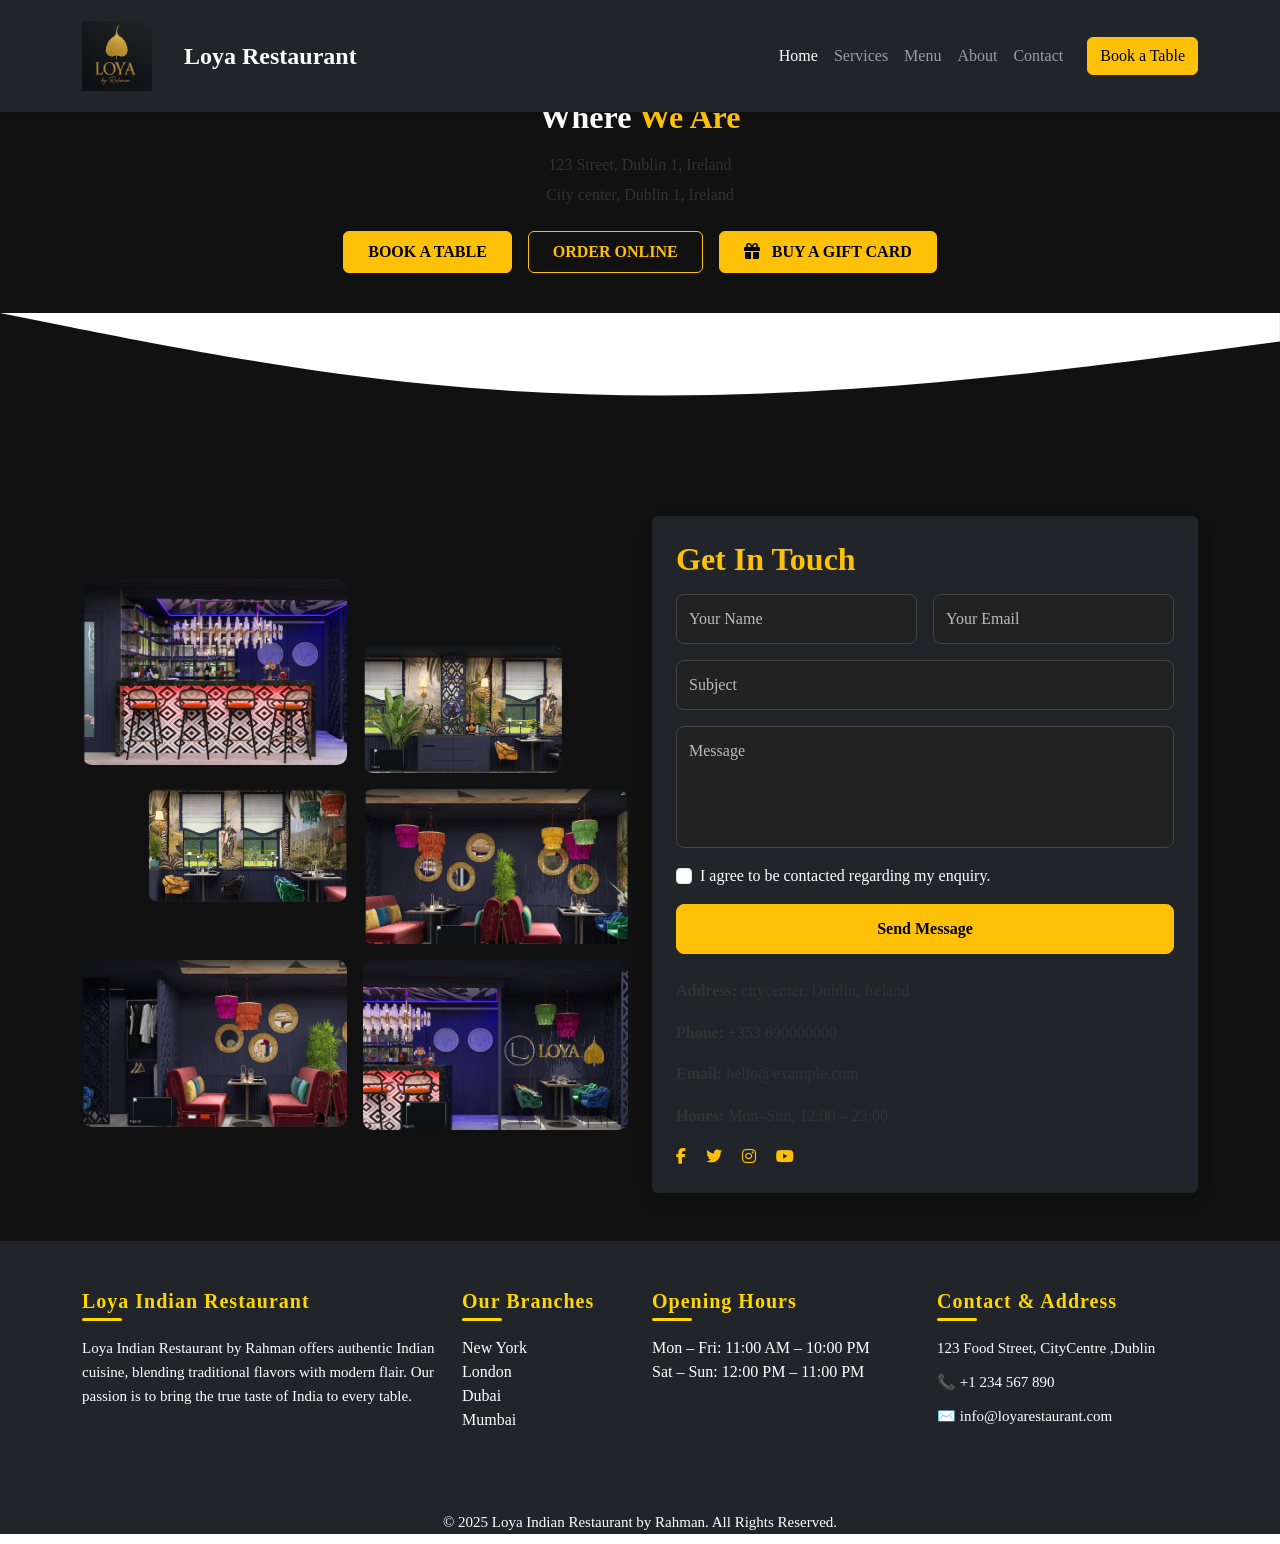
<file: contact.html>
<!DOCTYPE html>
<html lang="en">
<head>
  <meta charset="UTF-8"/>
  <meta name="viewport" content="width=device-width, initial-scale=1.0"/>
  <title>Contact us</title>
   <link rel="stylesheet" href="css/contact.css"/>
   <link rel="stylesheet" href="css/styles.css"/>
   <link href="https://cdn.jsdelivr.net/npm/bootstrap@5.3.2/dist/css/bootstrap.min.css" rel="stylesheet">

   <link href="https://cdnjs.cloudflare.com/ajax/libs/font-awesome/6.4.0/css/all.min.css" rel="stylesheet">


</head>

<body>
   <nav class="navbar navbar-expand-lg navbar-dark bg-dark fixed-top shadow-sm py-3">
  <div class="container d-flex justify-content-between align-items-center">
    
    <!-- Brand (Logo + Text) -->
    <a href="#" class="navbar-brand d-flex align-items-center">
      <img src="./images/loya-_demo_logo_720.jpg" alt="Loya Restaurant Logo" style="height:70px;" class="me-3">
      <span class="fw-bold fs-4 text-white">Loya Restaurant</span>
    </a>

    <!-- Toggler -->
    <button class="navbar-toggler" type="button" data-bs-toggle="collapse" data-bs-target="#navbarCollapse">
      <span class="bi bi-list fs-2 text-white"></span>
    </button>

    <!-- Navbar links -->
    <div class="collapse navbar-collapse justify-content-end" id="navbarCollapse">
      <ul class="navbar-nav mb-2 mb-lg-0 align-items-lg-center">
        <li class="nav-item"><a href="index.html" class="nav-link active">Home</a></li>
        <li class="nav-item"><a href="services.html" class="nav-link">Services</a></li>
        <li class="nav-item"><a href="menu.html" class="nav-link">Menu</a></li>
        <li class="nav-item"><a href="about.html" class="nav-link">About</a></li>
        <li class="nav-item"><a href="contact.html" class="nav-link">Contact</a></li>
      </ul>
      <a href="#" class="btn btn-warning ms-lg-3 mt-2 mt-lg-0">Book a Table</a>
    </div>

  </div>
</nav>
  <h1></h1>
<section id="where-we-are" class="py-5 text-center text-white" style="background:#111">
  <div class="container">
    <!-- Subtitle -->
    <p class="text-warning fw-bold fst-italic">Open Hours for Walkin</p>

    <!-- Title -->
    <h2 class="fw-bold mb-3">
      Where <span class="text-warning">We Are</span>
    </h2>

    <!-- Addresses -->
    <p class="mb-1">123 Street, Dublin 1, Ireland</p>
    <p>City center, Dublin 1,  Ireland</p>

    <!-- Buttons -->
    <div class="mt-4 d-flex justify-content-center flex-wrap gap-3">
      <a href="#" class="btn btn-warning fw-bold px-4 py-2">BOOK A TABLE</a>
      <a href="#" class="btn btn-outline-warning fw-bold px-4 py-2">ORDER ONLINE</a>
      <a href="#" class="btn btn-warning fw-bold px-4 py-2">
        <i class="fa fa-gift me-2"></i> BUY A GIFT CARD
      </a>
    </div>
  </div>

  <!-- Decorative bottom wave -->
  <div class="wave-shape" style="margin-top:40px;">
    <svg xmlns="http://www.w3.org/2000/svg" viewBox="0 0 1440 120">
      <path fill="#fff" fill-opacity="1" d="M0,0L80,16C160,32,320,64,480,80C640,96,800,96,960,85.3C1120,75,1280,53,1360,42.7L1440,32L1440,0L1360,0C1280,0,1120,0,960,0C800,0,640,0,480,0C320,0,160,0,80,0L0,0Z"></path>
    </svg>
  </div>
</section>

  <section id="contact" class="py-5">
  <div class="container">
    <div class="row g-4 align-items-center">

      <!-- Left: Google Map
      <div class="col-lg-6">-->
        <!-- <div class="map-container rounded shadow">-->
          <!--<iframe
            src="https://www.google.com/maps/embed?pb=!1m18!1m12!1m3!1d241317.1160997933!2d72.74109945!3d19.0821978!2m3!1f0!2f0!3f0!3m2!1i1024!2i768!4f13.1!3m3!1m2!1s0x3be7b63fbf6d9f61%3A0x8f1b2e3c1e4e65a6!2sMumbai%2C%20Maharashtra!5e0!3m2!1sen!2sin!4v1695769199899!5m2!1sen!2sin"
            width="100%" height="400" style="border:0;" allowfullscreen="" loading="lazy">
          </iframe>-->
         <!-- <img src="./images/reservation.avif" alt="reservation" />
        </div>
      </div>-->
       <div class="col-lg-6 about-images position-relative">
        <div class="row g-3">
          <div class="col-6 text-start position-relative">
            <img class="img-fluid w-100 wow zoomIn" src="loya-interiors/loyatable.png" alt="About image 1">
            <div class="graphic-shape shape-1"></div>
          </div>
          <div class="col-6 text-start position-relative">
            <img class="img-fluid w-75 wow zoomIn" src="loya-interiors/loya2.png" alt="About image 2" style="margin-top:25%;">
            <div class="graphic-shape shape-2"></div>
          </div>
          <div class="col-6 text-end position-relative">
            <img class="img-fluid w-75 wow zoomIn" src="loya-interiors/loyatable3.png" alt="About image 3">
            <div class="graphic-shape shape-3"></div>
          </div>
          <div class="col-6 text-end position-relative">
            <img class="img-fluid w-100 wow zoomIn" src="loya-interiors/loyatable4.png" alt="About image 4">
            <div class="graphic-shape shape-4"></div>
          </div>
          <div class="col-6 text-start position-relative">
            <img class="img-fluid w-100 wow zoomIn" src="loya-interiors/loyatable5.png" alt="About image 5">
            <div class="graphic-shape shape-4"></div>
          </div>
          <div class="col-6 text-end position-relative">
            <img class="img-fluid w-100 wow zoomIn" src="loya-interiors/loyatable6.png" alt="About image 6">
            <div class="graphic-shape shape-4"></div>
          </div>
        </div>
      </div>

      <!-- Right: Contact Form -->
      <div class="col-lg-6">
        <div class="contact-form bg-dark text-white p-4 rounded shadow">
          <h2 class="fw-bold mb-3 text-warning">Get In Touch</h2>
          <form>
            <div class="row g-3">
              <div class="col-md-6">
                <input type="text" class="form-control" placeholder="Your Name" required>
              </div>
              <div class="col-md-6">
                <input type="email" class="form-control" placeholder="Your Email" required>
              </div>
            </div>
            <div class="mb-3 mt-3">
              <input type="text" class="form-control" placeholder="Subject" required>
            </div>
            <div class="mb-3">
              <textarea class="form-control" rows="4" placeholder="Message"></textarea>
            </div>
            <div class="form-check mb-3">
              <input class="form-check-input" type="checkbox" id="consent">
              <label class="form-check-label" for="consent">
                I agree to be contacted regarding my enquiry.
              </label>
            </div>
            <button type="submit" class="btn btn-warning w-100">Send Message</button>
          </form>

          <!-- Contact Info -->
          <div class="contact-info mt-4">
            <p><strong>Address:</strong> citycenter, Dublin, Ireland</p>
            <p><strong>Phone:</strong> +353 890000000</p>
            <p><strong>Email:</strong> hello@example.com</p>
            <p><strong>Hours:</strong> Mon–Sun, 12:00 – 23:00</p>

            <!-- Social Icons -->
            <div class="social-icons mt-3">
              <a href="#" class="me-3 text-warning"><i class="fab fa-facebook-f"></i></a>
              <a href="#" class="me-3 text-warning"><i class="fab fa-twitter"></i></a>
              <a href="#" class="me-3 text-warning"><i class="fab fa-instagram"></i></a>
              <a href="#" class="text-warning"><i class="fab fa-youtube"></i></a>
            </div>
          </div>
        </div>
      </div>

    </div>
  </div>
</section>

</body>
<footer class="bg-dark text-white pt-5">
  <div class="container">
    <div class="row">

      <!-- About Section -->
      <div class="col-md-4 mb-4">
        <h5 class="footer-heading">Loya Indian Restaurant</h5>
        <p>Loya Indian Restaurant by Rahman offers authentic Indian cuisine, blending traditional flavors with modern flair. Our passion is to bring the true taste of India to every table.</p>
      </div>

      <!-- Branches -->
      <div class="col-md-2 mb-4">
        <h5 class="footer-heading">Our Branches</h5>
        <ul class="list-unstyled">
          <li><a href="#" class="text-white text-decoration-none">New York</a></li>
          <li><a href="#" class="text-white text-decoration-none">London</a></li>
          <li><a href="#" class="text-white text-decoration-none">Dubai</a></li>
          <li><a href="#" class="text-white text-decoration-none">Mumbai</a></li>
        </ul>
      </div>

      <!-- Opening Hours -->
      <div class="col-md-3 mb-4">
        <h5 class="footer-heading">Opening Hours</h5>
        <ul class="list-unstyled">
          <li>Mon – Fri: 11:00 AM – 10:00 PM</li>
          <li>Sat – Sun: 12:00 PM – 11:00 PM</li>
        </ul>
      </div>

      <!-- Address & Social Links -->
      <div class="col-md-3 mb-4">
        <h5 class="footer-heading">Contact & Address</h5>
        <p>123 Food Street, CityCentre ,Dublin</p>
        <p>📞 +1 234 567 890</p>
        <p>✉️ info@loyarestaurant.com</p>
        <div>
          <a href="#" class="text-white me-3"><i class="bi bi-facebook"></i></a>
          <a href="#" class="text-white me-3"><i class="bi bi-instagram"></i></a>
          <a href="#" class="text-white"><i class="bi bi-twitter"></i></a>
        </div>
      </div>
    </div>

    <div class="text-center mt-4">
      <p>&copy; 2025 Loya Indian Restaurant by Rahman. All Rights Reserved.</p>
    </div>
  </div>
</footer>
</html>
</file>
<file: css/contact.css>
/* Contact Section */
#contact {
  background: #111; /* Dark background */
  color: #fff;
}

#contact .map-container {
  border-radius: 12px;
  overflow: hidden;
  box-shadow: 0 6px 16px rgba(0,0,0,0.4);
}

#contact .contact-form {
  border-radius: 12px;
}

#contact .form-control {
  border-radius: 8px;
  padding: 12px;
  border: none;
  background: #222;
  color: #fff;
}

#contact .form-control:focus {
  background: #333;
  outline: none;
  box-shadow: 0 0 6px rgba(255, 193, 7, 0.6);
}

#contact textarea.form-control {
  resize: none;
}

#contact button {
  font-weight: 600;
  border-radius: 8px;
  padding: 12px;
  transition: 0.3s;
}

#contact button:hover {
  background: #e0a800;
  color: #111;
}
/* Input & textarea text color */
#contact .form-control {
  background-color: #222;   /* dark field */
  border: 1px solid #444;
  color: #fff;              /* typed text white */
}

/* Placeholder text color */
#contact .form-control::placeholder {
  color: #bbb;              /* lighter gray for placeholders */
  opacity: 1;               /* ensure visibility */
}

/* Focus effect */
#contact .form-control:focus {
  border-color: #ffc107;    /* yellow border on focus */
  box-shadow: 0 0 5px rgba(255, 193, 7, 0.5);
}

/* Footer Heading Styling */
.footer-heading {
  color: gold;
  font-weight: 700;
  font-size: 20px;
  letter-spacing: 1px;
  position: relative;
  display: inline-block;
  margin-bottom: 15px;
}

/* Add a gold underline effect */
.footer-heading::after {
  content: "";
  display: block;
  width: 40px;
  height: 3px;
  background: gold;
  margin-top: 5px;
  border-radius: 2px;
  transition: width 0.3s ease;
}

footer p {
  color: #fff;
  font-size: 15px;
  line-height: 1.6;
  margin-bottom: 10px;
}
</file>
<file: css/styles.css>
* {
  margin: 0;
  box-sizing: border-box;
  font-family: 'Poppins';
}


/* Floating "Opening Soon" Text */
.opening-text {
  display: inline-block;
  font-size: 3rem;
  font-weight: bold;
  color: gold;
  animation: floatText 1s linear infinite alternate, blink 1s linear infinite;
  ;

}

/* Blinking effect */
@keyframes blink {

  0%,
  100% {
    color: #8A6313;
  }

  50% {
    color: black;
  }
}

/* Floating effect */
@keyframes floatText {
  0% {
    transform: translateY(0);
  }

  100% {
    transform: translateY(-20px);
  }
}

/*@keyframes blink {  
  0% { color:#8A6313; }
  100% { color: black; }
}
@-webkit-keyframes blink {
  0% { color: #8A6313; }
  100% { color: black; }
}
.blink {
  -webkit-animation: blink 1s linear infinite;
  -moz-animation: blink 1s linear infinite;
  animation: blink 1s linear infinite;
} 


@keyframes floatText {
  0% {
    transform: translateY(0);
  }
  100% {
    transform: translateY(-20px);
  }
}*/
/*.animated-text {
  position: relative;
  color: transparent;
  text-transform: uppercase;
  letter-spacing: 4px;
  font-weight: 700;
  font-size: 3rem;
  line-height: 1.2;
}*/

/*.animated-text::before {
  content: attr(data-text);
  position: absolute;
  left: 0;
  top: 0;
  color: #ffc107;
  border-right: 2px solid #ffc107;
  white-space: nowrap;
  overflow: hidden;
  animation: typing 6s steps(25) infinite;
}
*/
.animated-text {
  color: #fff;
  font-size: 3rem;
  font-weight: 700;
  white-space: nowrap;
}

/* “Enjoy Our” – static text */
.static-text {
  display: inline-block;
}

/* “Delicious Meal” – typing effect */
.typing-text {
  display: inline-block;
  border-right: 3px solid #ffc107;
  overflow: hidden;
  white-space: nowrap;
  width: 0ch;
  animation: typingBackForth 5s steps(14, end) infinite alternate, blink 0.8s step-end infinite;
  animation-delay: 0.5s;
}

/* Type forward, then backward (alternate = reverses automatically) */
@keyframes typingBackForth {
  from {
    width: 0ch;
  }
  to {
    width: 14ch; /* “Delicious Meal” = 14 characters including space */
  }
}


/* Cursor blink animation */
@keyframes blink {
  50% { border-color: transparent; }
}


/*****animated text End*****/




/* Hero Section */
.hero-section {
  position: relative;
  min-height: 100vh;
  /*background: url("../loya-interiors/loyatable6.png") no-repeat center center/cover;*/
  display: flex;
  color: #fff;
  overflow: hidden;
  padding: 100px 0;
}

.hero-section::before {
  content: "";
  position: absolute;
  top: 0;
  left: 0;
  width: 100%;
  height: 100%;
  background: url("../images/background.avif") no-repeat center center/cover;
  /*background: black;  dark overlay */
  z-index: 1;
}

.hero-section .container {
  position: relative;
  z-index: 2;
}

.hero-section h1 {
  font-weight: 700;
}

.hero-section p {
  color: #ddd;
}

/* Button Styling */
.hero-section .btn {
  font-weight: 600;
  border-radius: 30px;
}

/* ---------- Slider ---------- */
.hero-slider {
  position: relative;
  width: 100%;
  max-width: 550px;
  height: 450px;
  margin: 0 auto;
  /*aspect-ratio: 4 / 3;*/
  overflow: hidden;
  border-radius: 25px;
  box-shadow: 0 15px 40px rgba(0, 0, 0, 0.4);
}

.hero-slider img {
  position: absolute;
  top:0;
  left:0;
  width: 100%;
  height: 100%;
  object-fit: cover;
  opacity: 0;
  transition: opacity 1s ease-in-out, transform 8s ease;
}

.hero-slider img.active {
  opacity: 1;
  /*transform: scale(1.05);*/
}


/*. hero-img {
  max-width: 100%;
  animation: spin 20s linear infinite; rotates continuously
}*/

/*@keyframes spin {
  from {
    transform: rotate(0deg);
  }
  to {
    transform: rotate(360deg);
  }
}*/



.countdown .time {
  text-align: center;
  margin: 0 10px;
}

.countdown h2 {
  font-size: 2.5rem;
  margin: 0;
}

.countdown p {
  margin: 0;
  font-size: 1rem;
  letter-spacing: 1px;
}

.stat h3 {
  font-size: 2rem;
  margin-bottom: 0;
}

.stat p {
  font-size: 1rem;
  color: #ccc;
}

.btn-warning {
  font-weight: bold;
}

/* Primary color theme */
:root {
  --primary-color: #8A6313;
  --primary-hover: #6e4c0f;
  /* darker shade for hover */
}

/* Section padding */
.container-xxl.py-5 {
  padding-top: 5rem;
  padding-bottom: 5rem;
}

/* Section title */
.section-title {
  color: var(--primary-color);
  font-weight: normal;
  letter-spacing: 1px;
}

/* Main headings */
h1 {
  color: var(--primary-color);
  font-weight: 700;
}

/* Paragraph text */
p {
  color: #333;
  line-height: 1.6;
}

/* Font Awesome icons */
.fa-utensils {
  color: var(--primary-color) !important;
}

/* Stats numbers */
.display-5.text-primary {
  color: var(--primary-color) !important;
}

/* Stats borders */
.border-primary {
  border-color: var(--primary-color) !important;
}

/* Buttons */
.btn-primary {
  background-color: var(--primary-color);
  border-color: var(--primary-color);
  color: #fff;
  font-weight: 500;
  transition: background-color 0.3s, border-color 0.3s;
}

.btn-primary:hover {
  background-color: var(--primary-hover);
  border-color: var(--primary-hover);
}

/* Images */
.img-fluid {
  object-fit: cover;
  transition: transform 0.5s ease;
}

.img-fluid:hover {
  transform: scale(1.05);
  cursor: pointer;
}

/* Stats container */
.d-flex.align-items-center {
  gap: 1rem;
}

/* Rounded corners for images */
.rounded {
  border-radius: 0.5rem;
}

/* Text alignment helpers */
.text-start {
  text-align: left;
}

.text-end {
  text-align: right;
}

/* Responsive adjustments */
@media (max-width: 992px) {

  .text-start,
  .text-end {
    text-align: center;
  }

  .col-lg-6 {
    margin-bottom: 2rem;
  }

  .img-fluid {
    width: 100% !important;
  }
}

@media (max-width: 576px) {
  .row.g-3>div {
    margin-bottom: 1rem;
  }
}




/* ===============================
   About Section Styling
================================= */


.about-images {
  position: relative;
}

@keyframes slideContinuous {
  0% {
    transform: translateX(-100%);
  }

  100% {
    transform: translateX(100%);
  }
}

.about-text .sliding-wrapper {
  overflow: hidden; /* important: hide anything outside this container */
  width: 100%;      /* ensures container fits inside the column */
}

.sliding-wrapper h1 {
  display: inline-block;
  white-space: nowrap;
  animation: slideContinuous 10s linear infinite;
}

/* Sliding animation */
@keyframes slideContinuous {
  0% {
    transform: translateX(100%); /* start completely off the right */
  }
  100% {
    transform: translateX(-100%); /* move completely off the left */
  }
}

.graphic-shape {
  position: absolute;
  border-radius: 50%;
  z-index: -1;
  background: rgba(138, 99, 19, 0.4);
  /* Your color */
  animation-timing-function: ease-in-out;
  animation-iteration-count: infinite;
  opacity: 0.7;
}

/* Bubble Shapes */
.shape-1 {
  width: 80px;
  height: 80px;
  top: -20px;
  left: -20px;
  animation: bubbleFloat1 12s ease-in-out infinite;
}

.shape-2 {
  width: 60px;
  height: 60px;
  top: 10%;
  left: -30px;
  animation: bubbleFloat2 15s ease-in-out infinite;
}

.shape-3 {
  width: 50px;
  height: 50px;
  bottom: 10%;
  right: -20px;
  animation: bubbleFloat3 13s ease-in-out infinite;
}

.shape-4 {
  width: 70px;
  height: 70px;
  bottom: -20px;
  right: -10px;
  animation: bubbleFloat4 14s ease-in-out infinite;
}

/* Bubble Animations */
@keyframes bubbleFloat1 {

  0%,
  100% {
    transform: translate(0, 0) scale(1);
    opacity: 0.7;
  }

  50% {
    transform: translate(15px, -20px) scale(1.1);
    opacity: 0.9;
  }
}

@keyframes bubbleFloat2 {

  0%,
  100% {
    transform: translate(0, 0) scale(1);
    opacity: 0.7;
  }

  50% {
    transform: translate(-10px, 15px) scale(1.1);
    opacity: 0.9;
  }
}

@keyframes bubbleFloat3 {

  0%,
  100% {
    transform: translate(0, 0) scale(1);
    opacity: 0.7;
  }

  50% {
    transform: translate(10px, -15px) scale(1.05);
    opacity: 0.9;
  }
}

@keyframes bubbleFloat4 {

  0%,
  100% {
    transform: translate(0, 0) scale(1);
    opacity: 0.7;
  }

  50% {
    transform: translate(-15px, 10px) scale(1.1);
    opacity: 0.9;
  }
}


/* Section title */
.section-title {
  font-size: 18px;
  text-transform: uppercase;
  letter-spacing: 1px;
  color: #ffb03b;
  /* golden accent */
}



/* Main heading */
h1 {
  font-family: 'Poppins', sans-serif;
  font-weight: 700;
  color: #0f172a;
  /* dark text */
}

/* Paragraph text */
.about-text p {
  color: #6c757d;
  font-size: 16px;
  line-height: 1.7;
}

/* Stats box */
.about-stats h1 {
  font-size: 48px;
  font-weight: 700;
  color: #ffb03b;
}

.about-stats p {
  margin: 0;
  font-size: 14px;
  color: #6c757d;
}

.about-stats h6 {
  font-weight: 600;
  text-transform: uppercase;
  font-size: 15px;
  color: #0f172a;
}

/* Read More button */
.btn-warning {
  background-color: #ffb03b;
  border: none;
  color: #000;
  font-weight: 600;
  transition: 0.3s ease-in-out;
}

.btn-warning:hover {
  background-color: #e69a23;
  color: #fff;
}

/* Image effects */
.about-images img {
  border-radius: 10px;
  transition: transform 0.3s ease-in-out;
}

.about-images img:hover {
  transform: scale(1.05);
}


/* ---------------- Carousel Controls ---------------- */
.carousel {
  position: relative;
  z-index: 1;
}

.carousel-inner {
  position: relative;
  overflow: hidden;
}

.carousel-item {
  transition: transform 0.6s ease-in-out;
}

/* Controls */
.carousel-control-prev,
.carousel-control-next {
  width: 5%;
  z-index: 10;
}

.carousel-control-prev-icon,
.carousel-control-next-icon {
  background-color: black;
  border-radius: 50%;
  width: 40px;
  height: 40px;
  border: 2px solid #fff;
  pointer-events: auto;
}

/* Move arrows slightly out */
.carousel-control-prev {
  left: -30px;
}

.carousel-control-next {
  right: -30px;
}

@media (max-width: 992px) {
  .carousel-control-prev {
    left: 0;
  }

  .carousel-control-next {
    right: 0;
  }
}

/* ---------------- Animated Icons Strip ---------------- */
.animated-icons-strip {
  background: black;
  overflow: hidden;
  white-space: nowrap;
  padding: 20px 0;
}

.scrolling-left {
  display: flex;
  animation: scroll-left 25s linear infinite;
}

.icons-group {
  display: flex;
  gap: 60px;
  flex-shrink: 0;
}

.icons-group img {
  width: 80px;
  height: 80px;
  object-fit: contain;
  animation: float 3s ease-in-out infinite, spin 12s linear infinite;
}

/* Scroll animation */
@keyframes scroll-left {
  0% {
    transform: translateX(0);
  }

  100% {
    transform: translateX(-50%);
  }
}

/* Floating effect */
@keyframes float {

  0%,
  100% {
    transform: translateY(0);
  }

  50% {
    transform: translateY(-10px);
  }
}

/* Slow rotation */
@keyframes spin {
  0% {
    transform: rotate(0deg);
  }

  100% {
    transform: rotate(360deg);
  }
}

.chilli-animate {
  position: relative;
  animation: moveDown 5s linear infinite;
}

@keyframes moveDown {
  from {
    transform: translateY(-100%);
    /* start above */
  }

  to {
    transform: translateY(100vh);
    /* move down beyond screen */
  }
}



/* ===== CHEF SECTION STYLES ===== */
#chef {
  background: #000;
  color: #ccc;
  /* soft gray for base text */
  padding: 100px 0;
}

/* Section Title */
#chef h2 {
  color: gold;
  font-weight: 700;
  font-size: 2.4rem;
  text-transform: uppercase;
  margin-bottom: 10px;
}

#chef p.lead {
  color: #eee;
  font-size: 1.2rem;
  margin-bottom: 30px;
}

/* Decorative Divider */
.decor-divider {
  position: relative;
  display: inline-block;
  margin: 15px auto 25px;
  width: 120px;
  height: 4px;
  background: gold;
  border-radius: 2px;
}

.decor-divider::before,
.decor-divider::after {
  content: "✦";
  /* decorative symbol */
  position: absolute;
  top: -12px;
  font-size: 1.2rem;
  color: gold;
}

.decor-divider::before {
  left: -20px;
}

.decor-divider::after {
  right: -20px;
}

/* Chef Image */
#chef .chef-image img {
  border: 6px solid #8A6313;
  /* deep gold-brown frame */
  border-radius: 50%;
  box-shadow: 0 0 25px rgba(255, 215, 0, 0.2);
  transition: transform 0.5s ease, box-shadow 0.5s ease;
  max-width: 260px;
}

#chef .chef-image img:hover {
  transform: scale(1.08);
  box-shadow: 0px 10px 25px rgba(255, 215, 0, 0.4);
}

/* Chef Details */
#chef .chef-details h3 {
  color: gold;
  margin-bottom: 15px;
  font-size: 1.6rem;
}

#chef .chef-details p {
  color: #eee;
  line-height: 1.7;
  font-size: 1.05rem;
}

#chef .chef-details h5 {
  margin-top: 20px;
  margin-bottom: 15px;
  font-size: 1.2rem;
  color: gold;
}

/* Talents List */
#chef .chef-details ul li {
  margin-bottom: 12px;
  font-size: 1rem;
  color: #fff;
  display: flex;
  align-items: center;
}

#chef .chef-details ul li i {
  margin-right: 8px;
  color: #28a745;
  /* green check */
  font-size: 1.2rem;
}

/* Animations */
#chef .chef-image {
  animation: fadeInLeft 1.5s ease;
}

#chef .chef-details {
  animation: fadeInRight 1.5s ease;
}

@keyframes fadeInLeft {
  from {
    opacity: 0;
    transform: translateX(-40px);
  }

  to {
    opacity: 1;
    transform: translateX(0);
  }
}

@keyframes fadeInRight {
  from {
    opacity: 0;
    transform: translateX(40px);
  }

  to {
    opacity: 1;
    transform: translateX(0);
  }
}

/* Responsive */
@media (max-width: 768px) {
  #chef {
    text-align: center;
    padding: 70px 0;
  }

  #chef .chef-image {
    margin-bottom: 25px;
  }
}


.scroll-to-top {
  position: fixed;
  bottom: 25px;
  right: 25px;
  background-color: #f9a825;
  /* golden yellow */
  color: #fff;
  width: 45px;
  height: 45px;
  border-radius: 50%;
  display: flex;
  align-items: center;
  justify-content: center;
  text-decoration: none;
  font-size: 18px;
  box-shadow: 0 4px 10px rgba(0, 0, 0, 0.2);
  opacity: 0;
  visibility: hidden;
  transition: all 0.4s ease;
  z-index: 999;
}

.scroll-to-top:hover {
  background-color: #d99400;
  transform: translateY(-5px);
}

.scroll-to-top.show {
  opacity: 1;
  visibility: visible;
}

/* Footer Heading Styling */
.footer-heading {
  color: gold;
  font-weight: 700;
  font-size: 20px;
  letter-spacing: 1px;
  position: relative;
  display: inline-block;
  margin-bottom: 15px;
}

/* Add a gold underline effect */
.footer-heading::after {
  content: "";
  display: block;
  width: 40px;
  height: 3px;
  background: gold;
  margin-top: 5px;
  border-radius: 2px;
  transition: width 0.3s ease;
}

footer p {
  color: #fff;
  font-size: 15px;
  line-height: 1.6;
  margin-bottom: 10px;
}

/* Animate underline on hover 
.footer-heading:hover::after {
  width: 80px;
}*/
</file>
